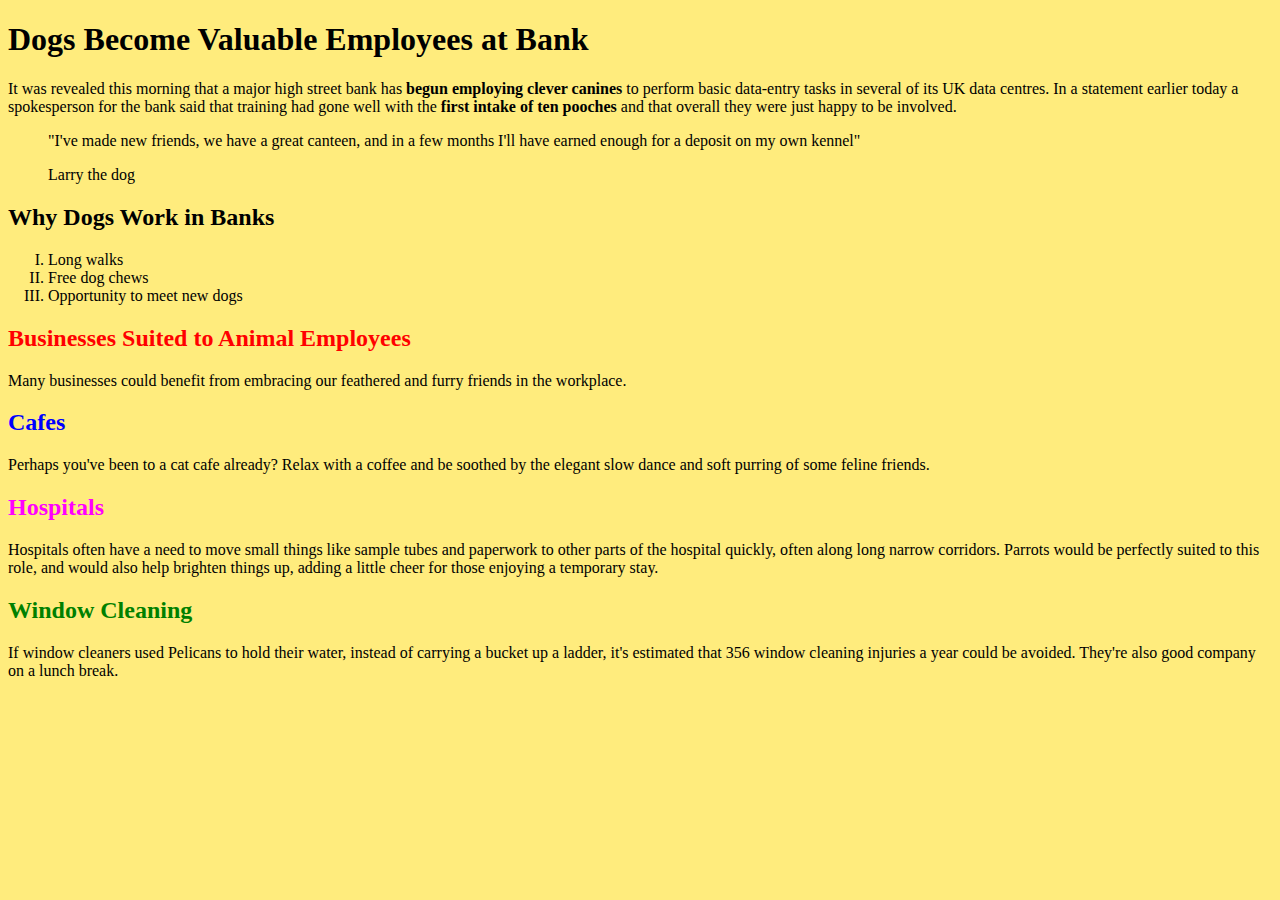
<file: week2.html>
<!DOCTYPE html>
<html lang="en" dir="ltr">
  <head>
    <meta charset="utf-8">
    <title>first week</title>
  </head>
  <body style="background-color:#FFEC7D">
<h1>Dogs Become Valuable Employees at Bank</h1>
<p>It was revealed this morning that a major high street bank has <strong>begun employing clever canines</strong> to perform basic data-entry tasks in several of its UK data centres. In a statement earlier today a spokesperson for the bank said that training had gone well with the <strong>first intake of ten pooches</strong> and that overall they were just happy to be involved.</p>
<blockquote>
  <p>"I've made new friends, we have a great canteen, and in a few months I'll have earned enough for a deposit on my own kennel"</p>
  <footer>Larry the dog</footer>
</blockquote>
<h2>Why Dogs Work in Banks</h2>
<ol type=I>
  <li>Long walks</li>
  <li>Free dog chews</li>
  <li>Opportunity to meet new dogs</li>
</ol>
<h2 style="color:red;">Businesses Suited to Animal Employees</h2>
Many businesses could benefit from embracing our feathered and furry friends in the workplace.
<h2 style="color:blue;">Cafes</h2>
Perhaps you've been to a cat cafe already? Relax with a coffee and be soothed by the elegant slow dance and soft purring of some feline friends.
<h2 style="color:magenta;">Hospitals</h2>
Hospitals often have a need to move small things like sample tubes and paperwork to other parts of the hospital quickly, often along long narrow corridors. Parrots would be perfectly suited to this role, and would also help brighten things up, adding a little cheer for those enjoying a temporary stay.
<h2 style="color:green;">Window Cleaning</h2>
If window cleaners used Pelicans to hold their water, instead of carrying a bucket up a ladder, it's estimated that 356 window cleaning injuries a year could be avoided. They're also good company on a lunch break.



</html>
</file>
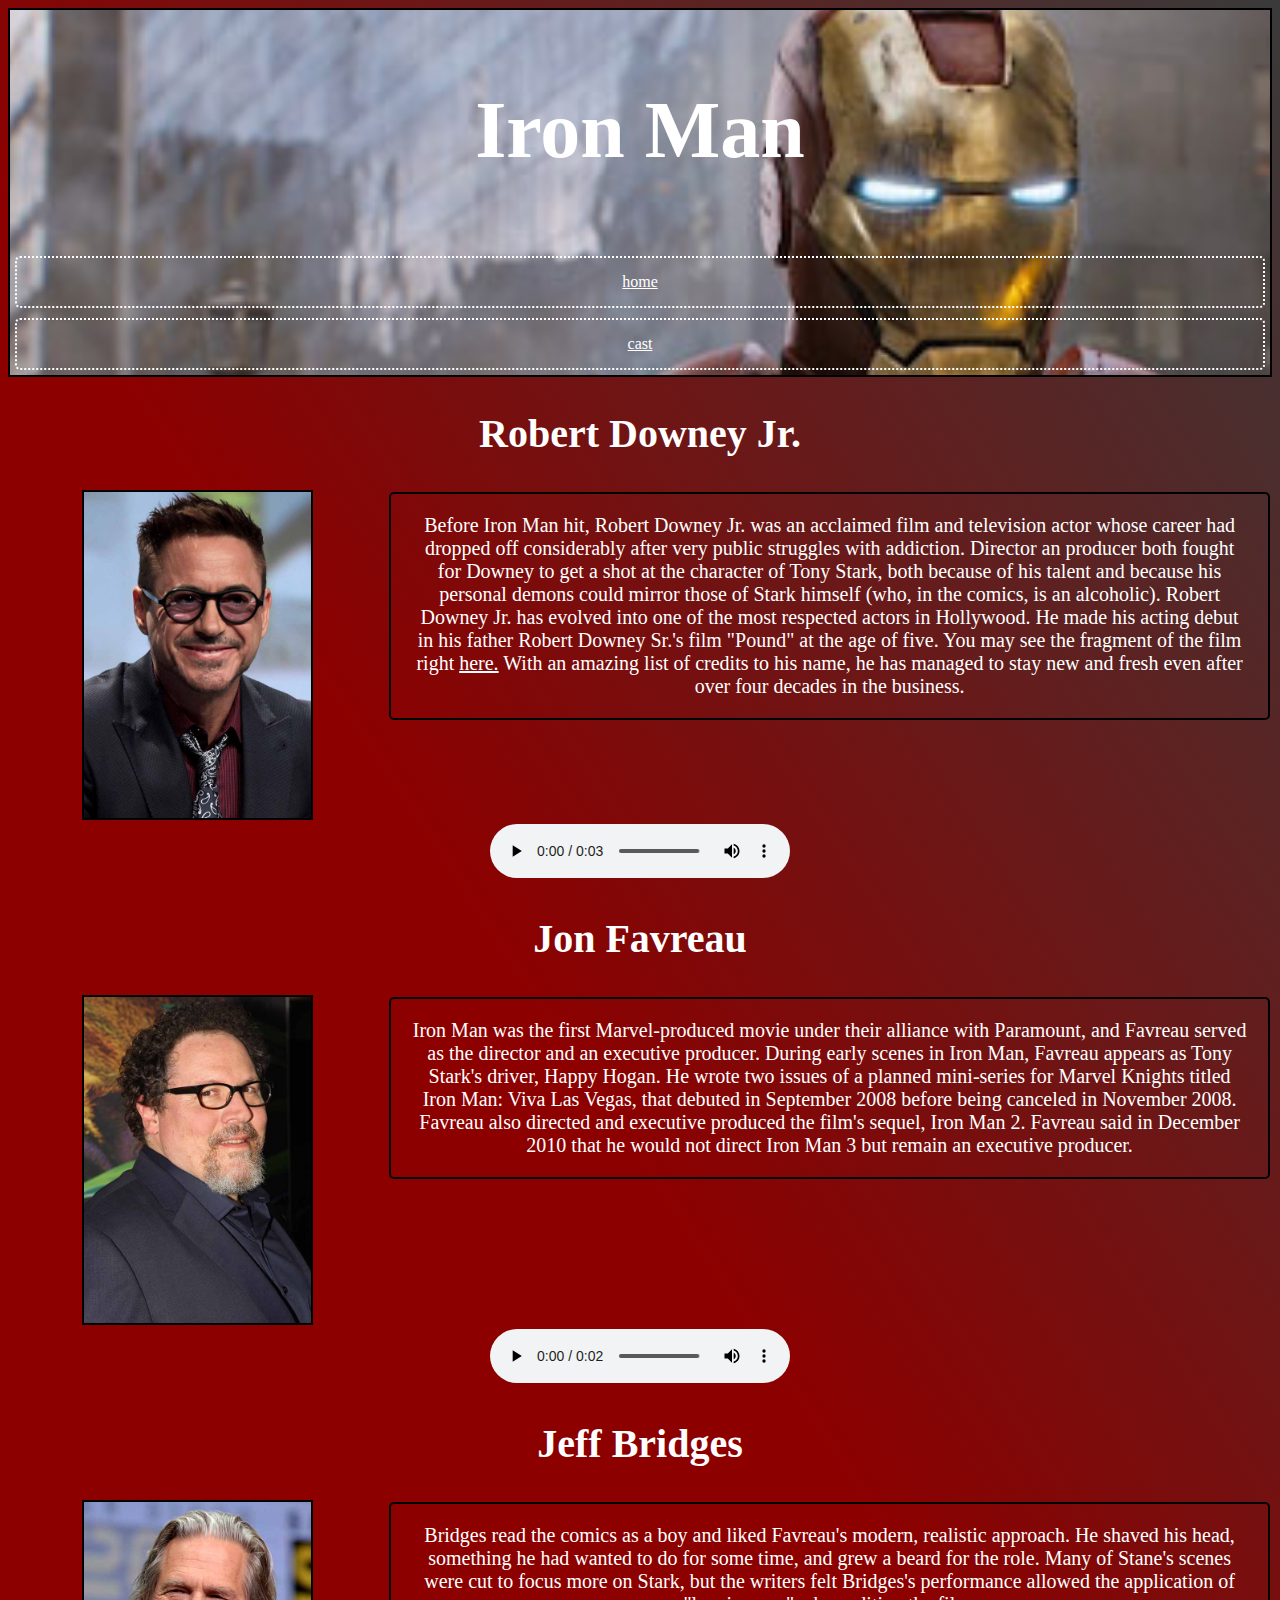
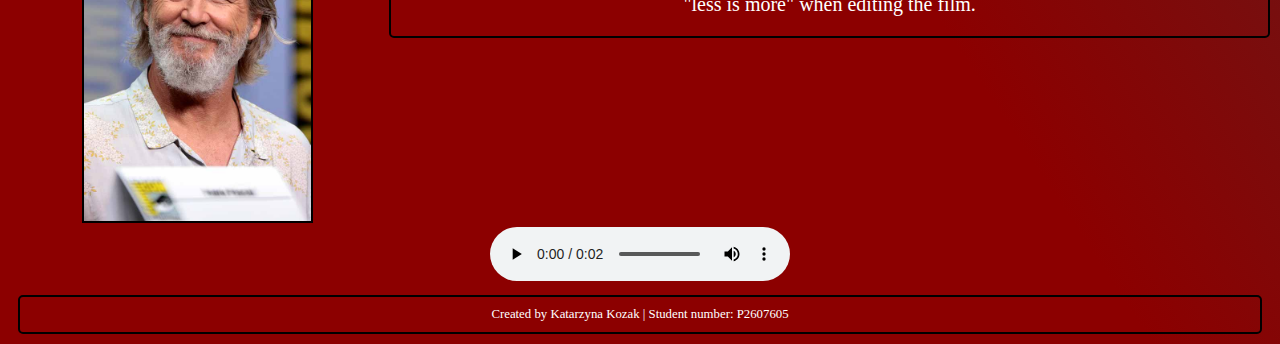
<file: CW1/cast.html>
<!DOCTYPE html>
<html lang="en" dir="ltr">
  <head>
    <meta charset="utf-8">
    <meta name="viewport" content="width=device-width, initial-scale=1.0" /> <!-- making page mobile friendly-->
    <title>ironman</title>
    <link href="css/style.css" rel="stylesheet" type="text/css" /> <!--adding external style sheet-->
  </head>

  <body>
    <div class="header">
      <h1>Iron Man</h1> <!-- title of the film -->
      <nav>
        <a href="home.html">home</a>
        <a href="cast.html">cast</a>
      </nav>
    </div>

    <div class="content"> <!-- class=content is divided into 3 sections each for every cast member-->
        <div class="section1"> <!--every class=section is divided into class=name, class=box and has audio at the bottom-->
          <div class="name">
            <h2>Robert Downey Jr.</h2>
          </div>
          <div class="box"> <!-- this contains class=about and class=pic-->
            <div class="about"> <!--there is a link to an external website in the text-->
              <p>Before Iron Man hit, Robert Downey Jr. was an acclaimed film and television actor whose career had dropped off considerably after very public struggles with addiction. Director an producer both fought for Downey to get a shot at the character of Tony Stark,
                both because of his talent and because his personal demons could mirror those of Stark himself (who, in the comics, is an alcoholic).
                Robert Downey Jr. has evolved into one of the most respected actors in Hollywood. He made his acting debut in his father Robert Downey Sr.'s film "Pound" at the age of five.
              You may see the fragment of the film right <a href="https://www.youtube.com/watch?v=x0Uj4BkoJ9A">here.</a> With an amazing list of credits to his name,
                he has managed to stay new and fresh even after over four decades in the business. </p>
            </div>

            <div class="pic">
              <img src="img/robert.jpg" alt="Robert Downey Jr." style="max-width: 60%"/>
            </div>
          </div>

          <audio controls loop>
            <source src="audio/interview1.ogg" type='audio/ogg' />
            <source src="audio/interview1.wav" type='audio/wav' />
            <source src="audio/interview1.mp3" type='audio/mpeg' />
            <p>Your browser does not support the audio element. Please click <a href='audio/interview1.mp3'>here</a> to download an mp3 of the audio.</p>
          </audio>
        </div>

        <div class="section2">
          <div class="name">
            <h2>Jon Favreau</h2>
          </div>
          <div class="box">
            <div class="about">
              <p>Iron Man was the first Marvel-produced movie under their alliance with Paramount, and Favreau served as the director and an executive producer.
                During early scenes in Iron Man, Favreau appears as Tony Stark's driver, Happy Hogan. He wrote two issues of a planned mini-series for Marvel Knights titled Iron Man: Viva Las Vegas, that debuted in September 2008 before being canceled in November 2008.
                 Favreau also directed and executive produced the film's sequel, Iron Man 2.
                 Favreau said in December 2010 that he would not direct Iron Man 3 but remain an executive producer.</p>
            </div>
            <div class="pic">
              <img src="img/jon.jpg" alt="Jon Favreau" style="max-width: 60%"/>
            </div>
          </div>

          <audio controls loop>
            <source src="audio/interview2.ogg" type='audio/ogg' />
            <source src="audio/interview2.wav" type='audio/wav' />
            <source src="audio/interview2.mp3" type='audio/mpeg' />
            <p>Your browser does not support the audio element. Please click <a href='audio/interview2.mp3'>here</a> to download an mp3 of the audio.</p>
          </audio>
        </div>

        <div class="section3">
          <div class="name">
            <h2>Jeff Bridges</h2>
          </div>
          <div class="box">
            <div class="about">
              <p>Bridges read the comics as a boy and liked Favreau's modern, realistic approach.
                He shaved his head, something he had wanted to do for some time, and grew a beard for the role.
              Many of Stane's scenes were cut to focus more on Stark, but the writers felt Bridges's performance allowed the application of "less is more" when editing the film. </p>
            </div>
            <div class="pic">
              <img src="img/jeff.jpg" alt="Jeff Bridges" style="max-width: 60%"/>
            </div>
          </div>

          <audio controls loop>
            <source src="audio/interview3.ogg" type='audio/ogg' />
            <source src="audio/interview3.wav" type='audio/wav' />
            <source src="audio/interview3.mp3" type='audio/mpeg' />
            <p>Your browser does not support the audio element. Please click <a href='audio/interview3.mp3'>here</a> to download an mp3 of the audio.</p>
          </audio>
        </div>

    </div>

    <div class="footer">
      <footer> <!--personal information-->
      Created by Katarzyna Kozak | Student number: P2607605
      </footer>
    </div>


  </body>
</html>
</file>
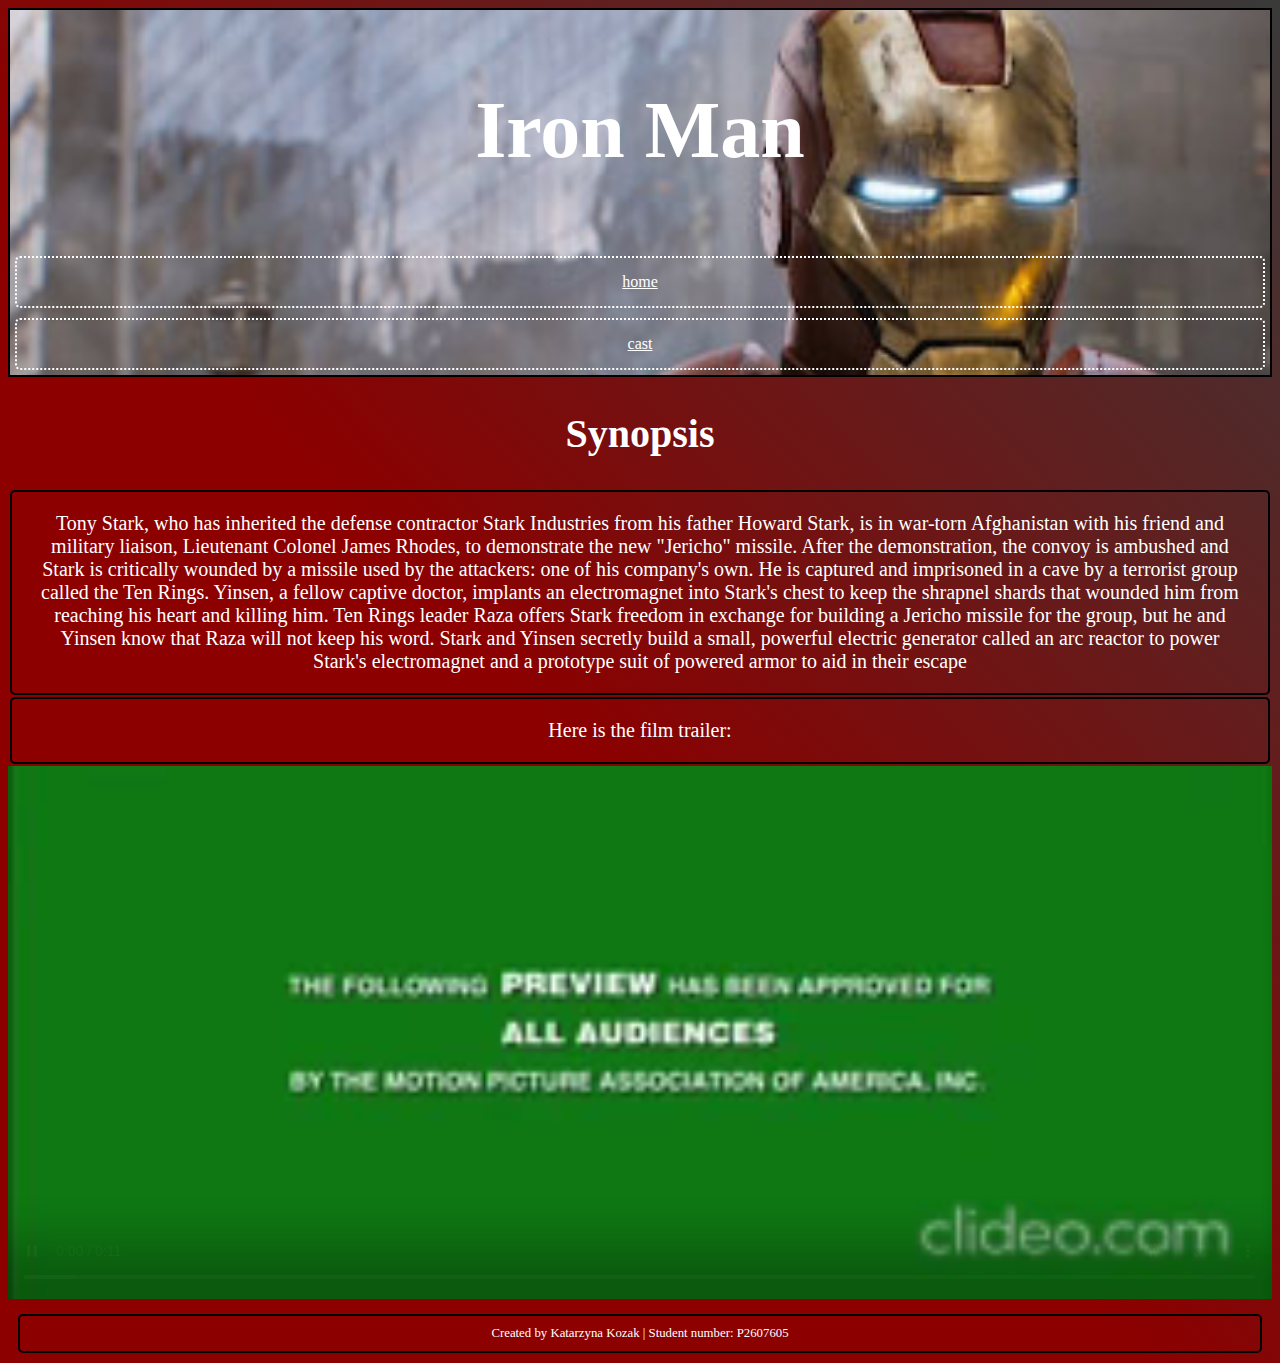
<file: CW1/home.html>
<!DOCTYPE html>
<html lang="en" dir="ltr">
  <head>
    <meta charset="utf-8">
    <meta name="viewport" content="width=device-width, initial-scale=1.0" /> <!-- making page mobile friendly-->
    <title>ironman</title>
    <link href="css/style.css" rel="stylesheet" type="text/css" /> <!--adding external style sheet-->
  </head>

  <body>
    <div class="header">
      <h1>Iron Man</h1> <!-- title of the film -->
      <nav>
        <a href="home.html">home</a>
        <a href="cast.html">cast</a>
      </nav>
    </div>

    <div class="content"> <!-- div class=content contains synopsis and trailer of the film-->
        <h2>Synopsis</h2>
        <p>Tony Stark, who has inherited the defense contractor Stark Industries from his father Howard Stark, is in war-torn Afghanistan with his friend and military liaison, Lieutenant Colonel James Rhodes, to demonstrate the new "Jericho" missile. After the demonstration, the convoy is ambushed and Stark is critically wounded by a missile used by the attackers: one of his company's own. He is captured and imprisoned in a cave by a terrorist group called the Ten Rings. Yinsen, a fellow captive doctor, implants an electromagnet into Stark's chest to keep the shrapnel shards that wounded him from reaching his heart and killing him. Ten Rings leader Raza offers Stark freedom in exchange for building a Jericho missile for the group, but he and Yinsen know that Raza will not keep his word. Stark and Yinsen secretly build a small, powerful electric generator called an arc reactor to power Stark's electromagnet and a prototype suit of powered armor to aid in their escape </p>

        <p>Here is the film trailer:</p> <!--there are 3 different file formats of the video element and a fallback for browsers that do not support them-->
        <video width="100%" controls loop autoplay muted poster="img/poster.jpg">
         <source src="vid/trailer.webm" type="video/webm">
         <source src="vid/trailer.mp4" type="video/mp4">
         <source src="vid/trailer.ogv" type="video/ogg">
         <p>Your browser does not support the video element. You can download the video <a href="vid/playing.mp4">here</a></p>
       </video>

    </div>
    <div class="footer">
      <footer> <!--personal information-->
      Created by Katarzyna Kozak | Student number: P2607605
      </footer>
    </div>


  </body>
</html>
</file>
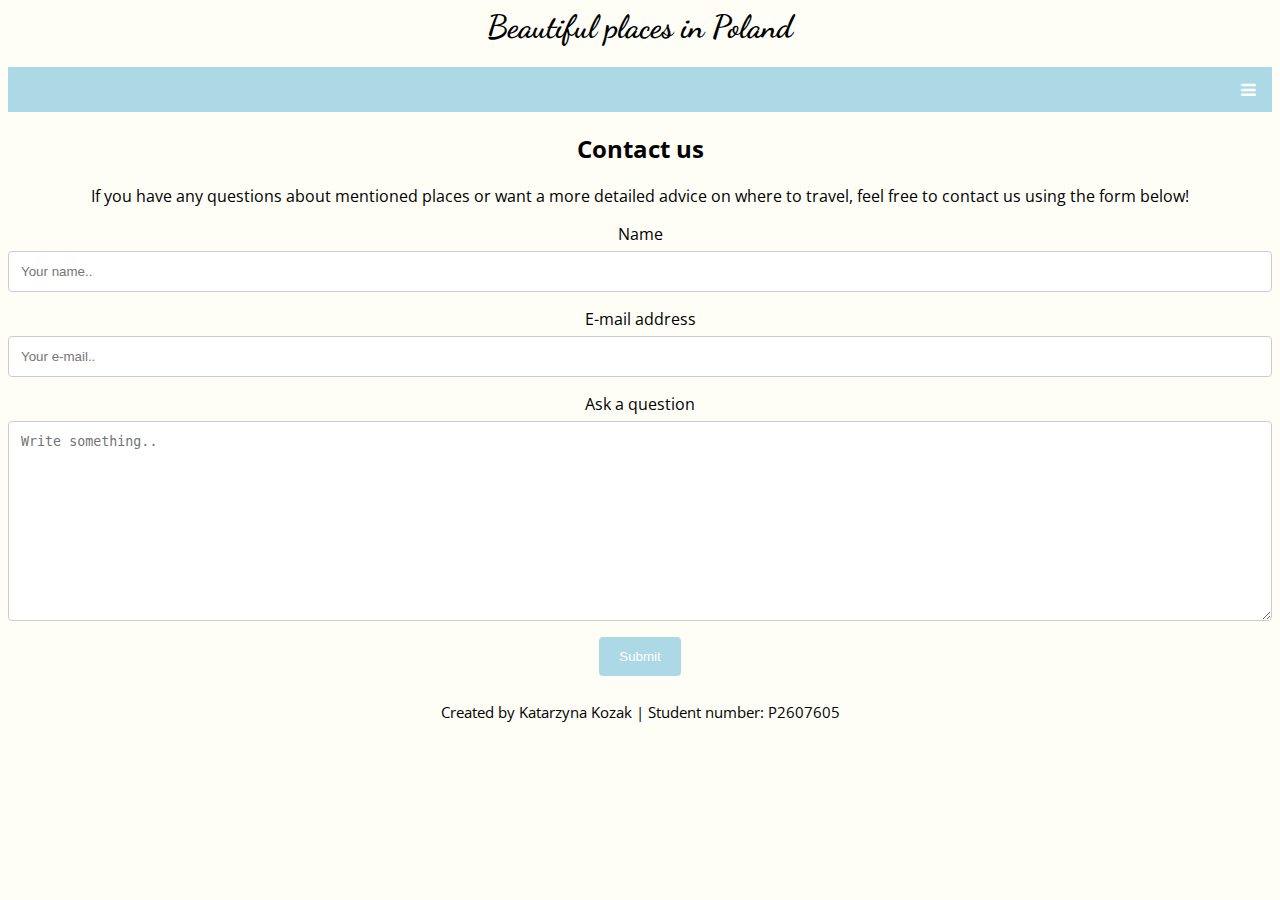
<file: CW2/contact.html>
<html lang="en" dir="ltr">
  <head>
    <meta charset="utf-8">
    <meta name="viewport" content="width=device-width, initial-scale=1.0"/> <!-- making page mobile friendly-->
    <link rel="stylesheet" href="css/style.css">
    <title>Contact form</title>
    <!-- Load an icon library to show a hamburger menu on small screens -->
    <link rel="stylesheet" href="https://cdnjs.cloudflare.com/ajax/libs/font-awesome/4.7.0/css/font-awesome.min.css">
  </head>

  <body>
    <header>
      <h1>Beautiful places in Poland</h1> <!--title of the page-->
      <div class="topnav">
        <div id="myLinks">
         <a href="home.html">Home</a>
         <a href="map.html">Map</a>
         <a href="contact.html">Contact</a>
        </div>
  <!--hamburger-->
        <a href="javascript:void(0);" class="icon" onclick="myFunction()">
        <i class="fa fa-bars"></i>
        </a>
       </div>

       <div class="content">
         <h2>Contact us</h2>
         <p>If you have any questions about mentioned places or want a more detailed advice
           on where to travel, feel free to contact us using the form below!</p>
       </div>
    </header>


<div class="content">
  <form action="/action_page.php">
    <label for="name">Name</label>
    <input type="text" id="name" name="name" placeholder="Your name..">

    <label for="email">E-mail address</label>
    <input type="text" id="email" name="email" placeholder="Your e-mail..">

    <label for="subject">Ask a question</label>
    <textarea id="question" name="question" placeholder="Write something.." style="height:200px"></textarea>

    <input type="submit" value="Submit">
  </form>
</div>




    <div class="footer">
      <footer> <!--personal information-->
      Created by Katarzyna Kozak | Student number: P2607605
      </footer>
    </div>


    <script>
//Toggle between showing and hiding the navigation menu links when the user clicks on the hamburger menu
    function myFunction() {
  let x = document.getElementById("myLinks");
  if (x.style.display === "block") {
    x.style.display = "none";
  } else {
    x.style.display = "block";
  }
}

</script>

  </body>
</html>
</file>
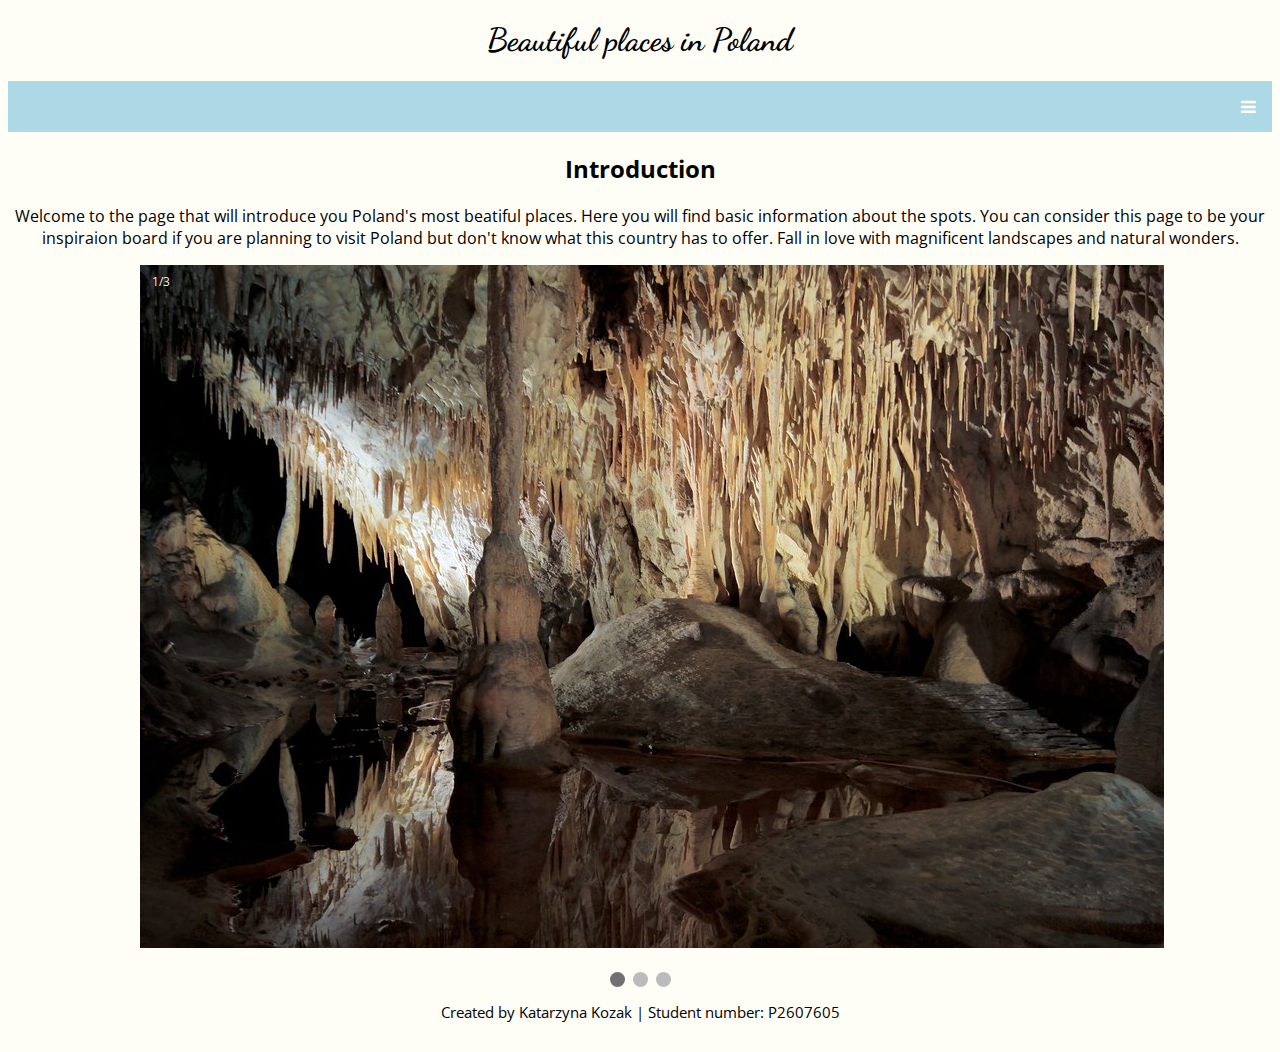
<file: CW2/home.html>
<!DOCTYPE html>
<html lang="en" dir="ltr">
  <head>
    <meta charset="utf-8">
    <meta name="viewport" content="width=device-width, initial-scale=1.0"/> <!-- making page mobile friendly-->
    <link rel="stylesheet" href="css/style.css"> <!--adding external stylesheet-->
    <title>Places in Poland</title>
    <!-- Load an icon library to show a hamburger menu on small screens -->
    <link rel="stylesheet" href="https://cdnjs.cloudflare.com/ajax/libs/font-awesome/4.7.0/css/font-awesome.min.css">
  </head>

  <body>
    <header>
      <h1>Beautiful places in Poland</h1><!--title of the page-->
      <div class="topnav">
        <div id="myLinks">
         <a href="home.html">Home</a>
         <a href="map.html">Map</a>
         <a href="contact.html">Contact</a>
        </div>
  <!--hamburger-->
        <a href="javascript:void(0);" class="icon" onclick="myFunction()">
        <i class="fa fa-bars"></i>
        </a>
       </div>

       <div class="content">
         <h2>Introduction</h2>
         <p>Welcome to the page that will introduce you Poland's most beatiful places. Here you will find basic
         information about the spots. You can consider this page to be your inspiraion board if you are planning to visit
       Poland but don't know what this country has to offer. Fall in love with magnificent landscapes and natural wonders.</p>
       </div>
    </header>


    <div class="slideshow-container">

      <div class="slides">
        <div class="number">1/3</div>
        <img src="img/raj1.jpg" alt="image1">
      </div>

      <div class="slides">
        <div class="number">2/3</div>
        <img src="img/szczeliniec1.jpg" alt="image2">
      </div>

      <div class="slides">
        <div class="number">3/3</div>
        <img src="img/slowinski1.jpg" alt="image3">
      </div>
    </div>
    <br> <!--line breaker-the dots-->
<div>
  <span class="dot"></span>
  <span class="dot"></span>
  <span class="dot"></span>
</div>



    <div class="footer">
      <footer> <!--personal information-->
      Created by Katarzyna Kozak | Student number: P2607605
      </footer>
    </div>


<script>
//Toggle between showing and hiding the navigation menu links when the user clicks on the hamburger menu
function myFunction() {
let x = document.getElementById("myLinks");
if (x.style.display === "block") {
x.style.display = "none";
} else {
x.style.display = "block";
}
}


//Slideshow

var slideIndex = 0;
showSlides();

function showSlides() {
var i;
var slides = document.getElementsByClassName("slides");
var dots = document.getElementsByClassName("dot");
for (i = 0; i < slides.length; i++) {
slides[i].style.display = "none";
}
slideIndex++;
if (slideIndex > slides.length) {slideIndex = 1}
for (i = 0; i < dots.length; i++) {
dots[i].className = dots[i].className.replace(" active", "");
}
slides[slideIndex-1].style.display = "block";
dots[slideIndex-1].className += " active";
setTimeout(showSlides, 2000); // Change image every 2 seconds
}
</script>

  </body>
</html>
</file>
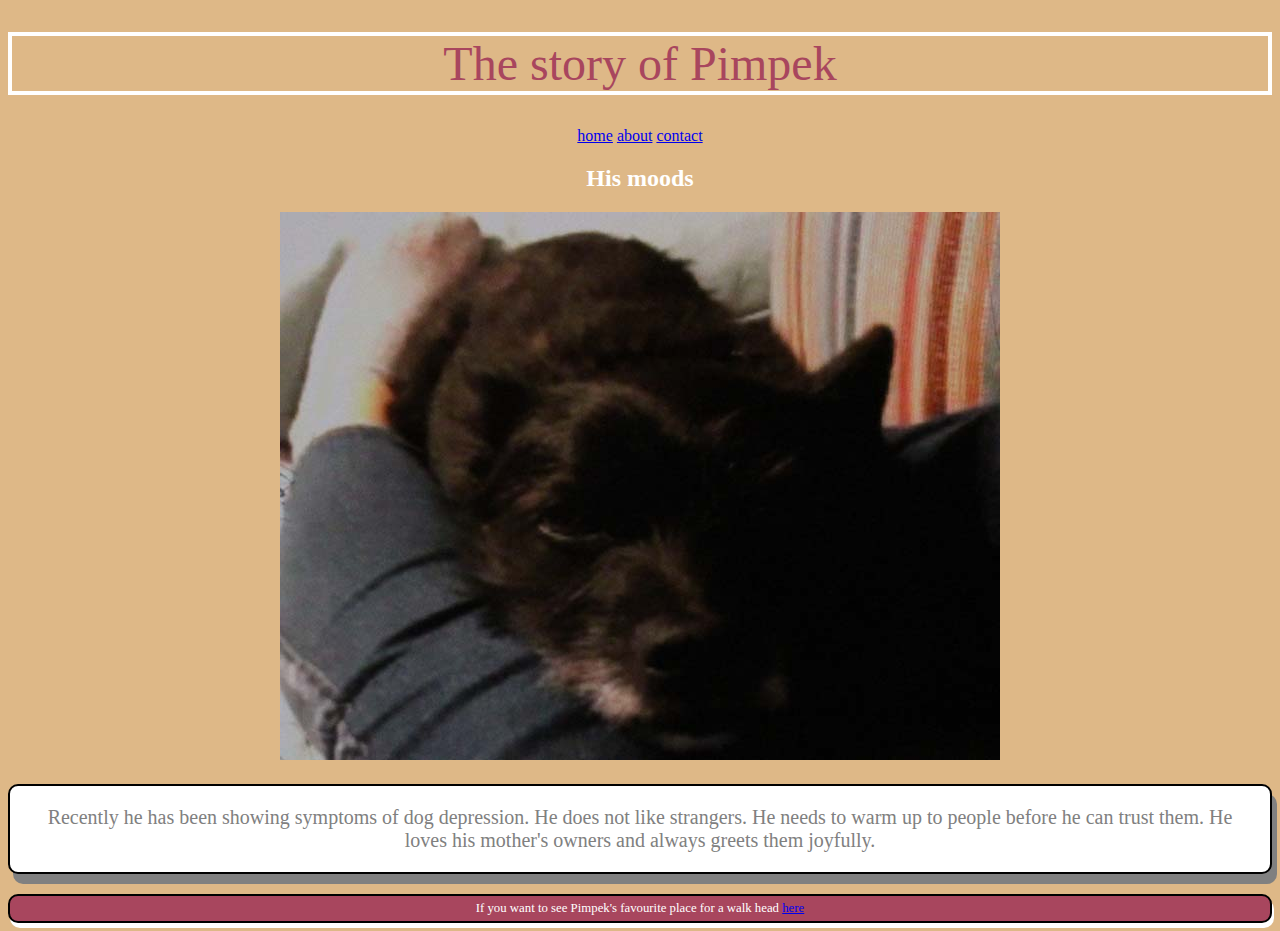
<file: informal-assessment/about.html>
<!DOCTYPE html>
<html lang="en" dir="ltr">
  <head>
    <meta charset="utf-8">
    <title>pimpek</title>
<link href="css/style.css" rel="stylesheet" type="text/css"/>


  </head>
  <body>
    <div class="header">
      <h1>The story of Pimpek</h1>
      <a href="home.html">home</a>
      <a href="about.html">about</a>
      <a href="contact.html">contact</a>
    </div>

    <div class="content">
      <h2>His moods</h2>
      <img src="img/sad.jpg" alt="A sad dog" style="max-width: 100%"/>
      <p>
        Recently he has been showing symptoms of dog depression.
        He does not like strangers. He needs to warm up to people before he can trust them.
      He loves his mother's owners and always greets them joyfully.</p>
  <!--image of sad Pimpek-->
    </div>

    <div class="footer">
      <footer>If you want to see Pimpek's favourite place for a walk head
         <a href="https://www.trasadlabobasa.pl/tab/miejsce/zarabie_i_gora_chelm_myslenice/156">here</a>
      </footer>
    </div>


  </body>
</html>
</file>
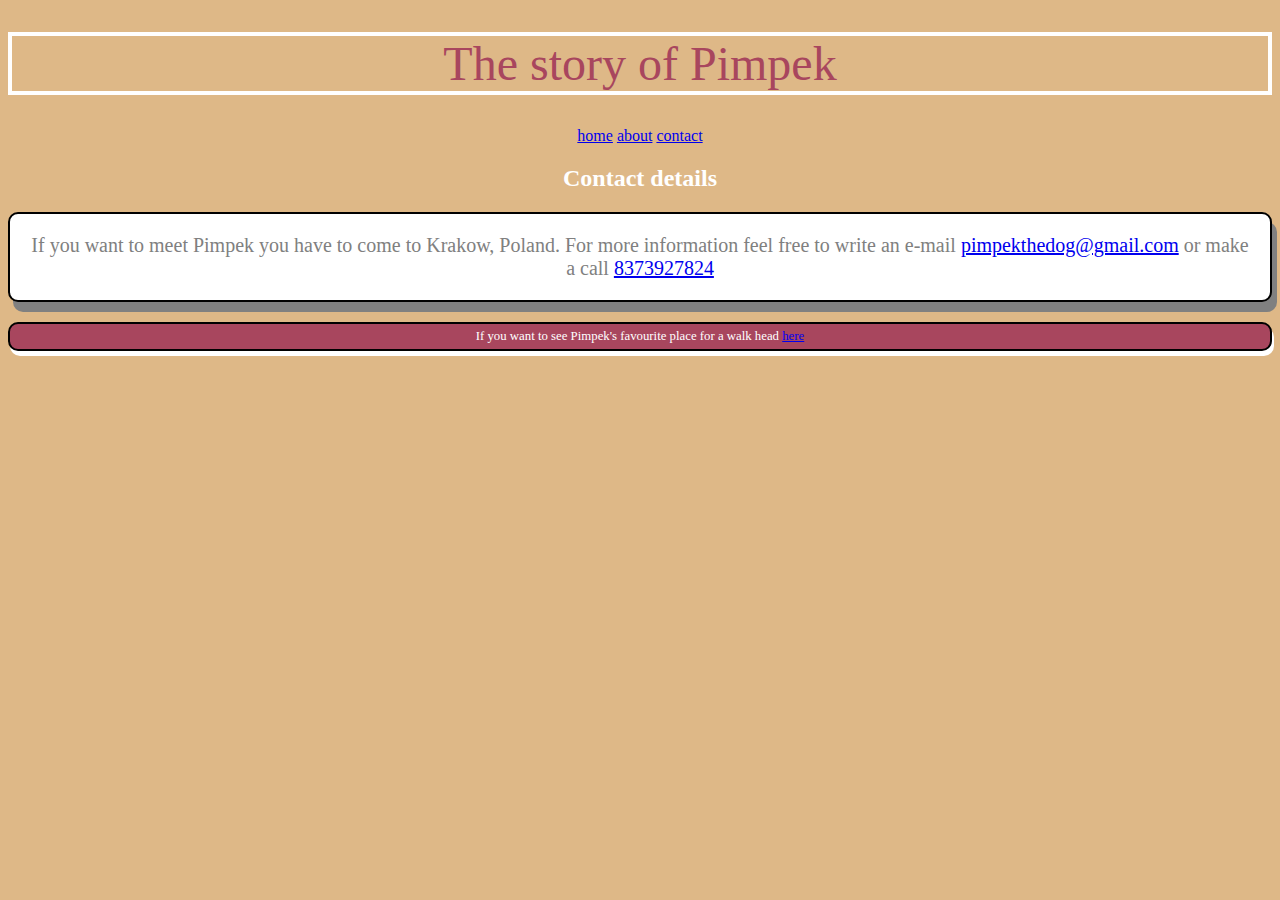
<file: informal-assessment/contact.html>
<!DOCTYPE html>
<html lang="en" dir="ltr">
  <head>
    <meta charset="utf-8">
    <title>pimpek</title>
<link href="css/style.css" rel="stylesheet" type="text/css"/>

  </head>
  <body>
    <div class="header">
      <h1>The story of Pimpek</h1>
      <a href="home.html">home</a>
      <a href="about.html">about</a>
      <a href="contact.html">contact</a>
    </div>

    <div class="content">
      <h2>Contact details</h2>
      <p>If you want to meet Pimpek you have to come to Krakow, Poland. For more information feel free to write an e-mail
      <a href="mailto:pimpekthedog@gmail.com">pimpekthedog@gmail.com</a>
    or make a call <a href="tel:+448373927824">8373927824</a>
  </p>
    </div>

    <div class="footer">
      <footer>If you want to see Pimpek's favourite place for a walk head
         <a href="https://www.trasadlabobasa.pl/tab/miejsce/zarabie_i_gora_chelm_myslenice/156">here</a>
      </footer>
    </div>


  </body>
</html>
</file>
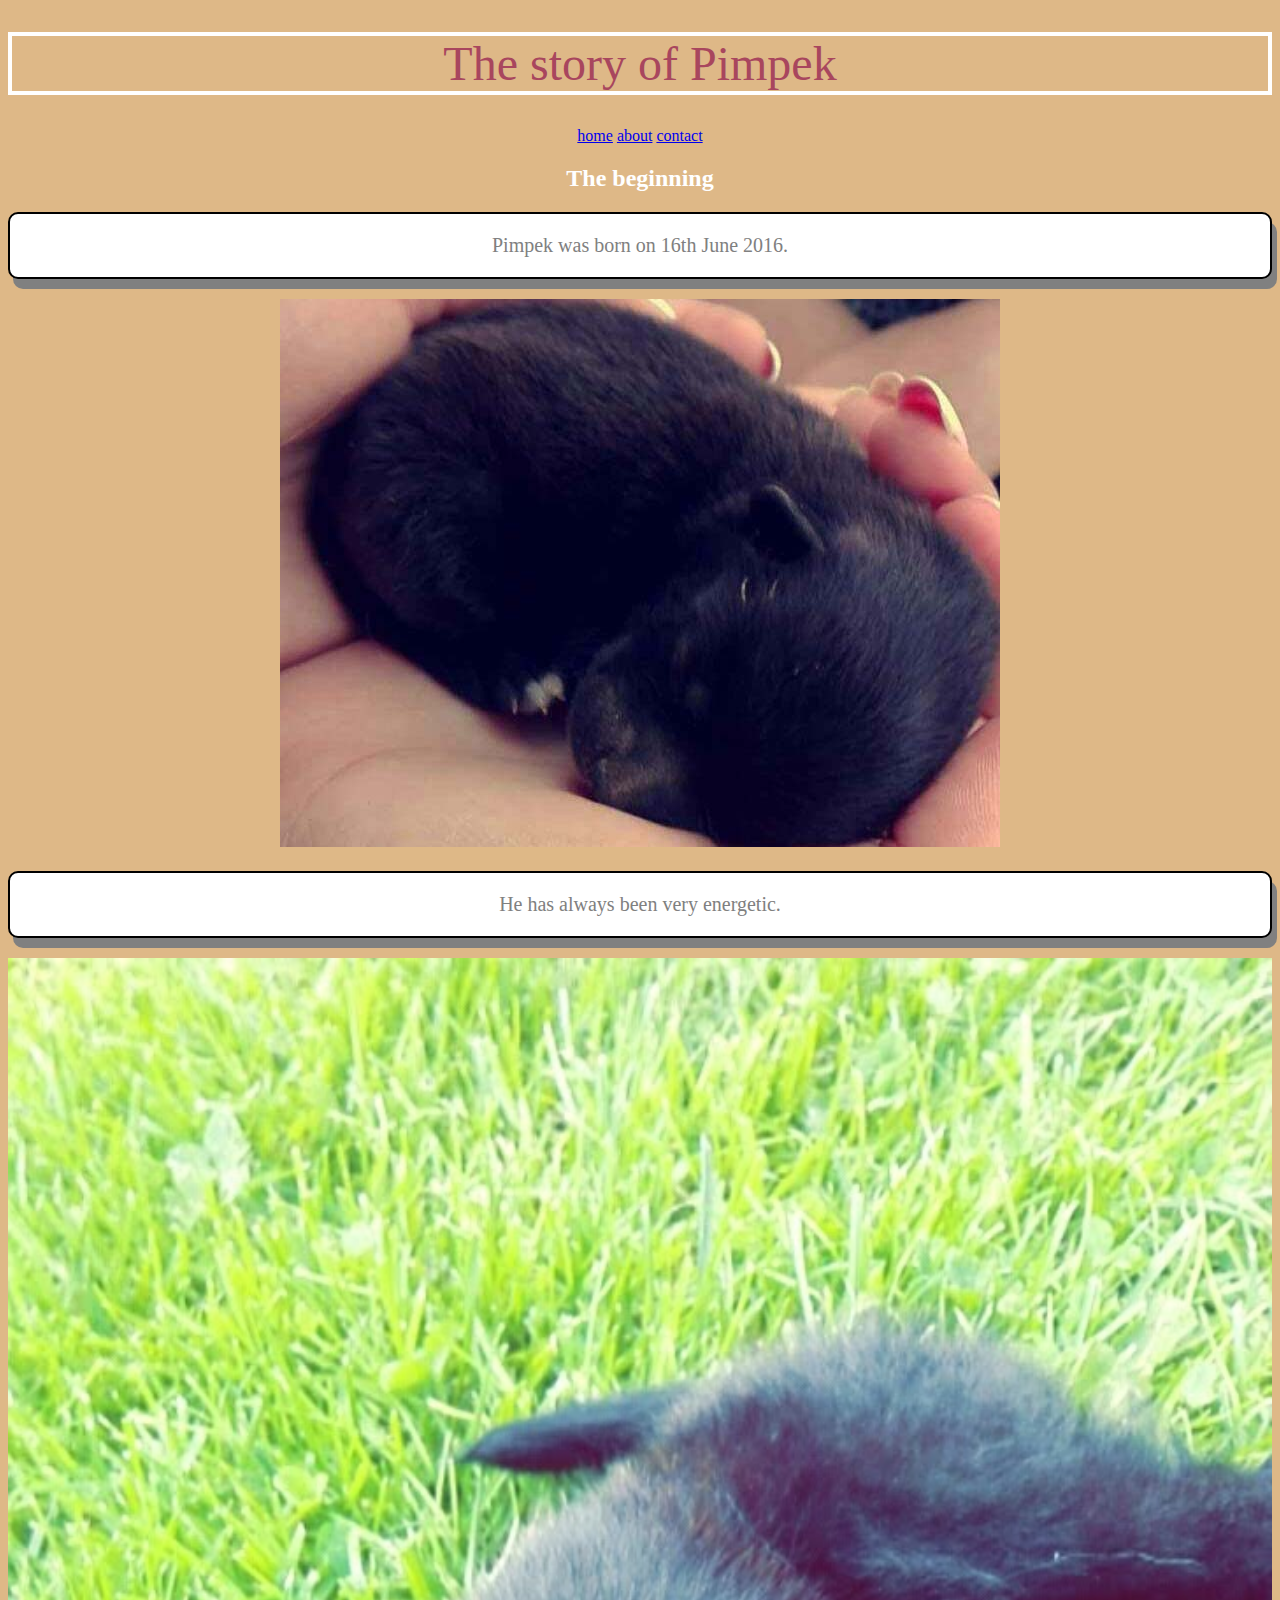
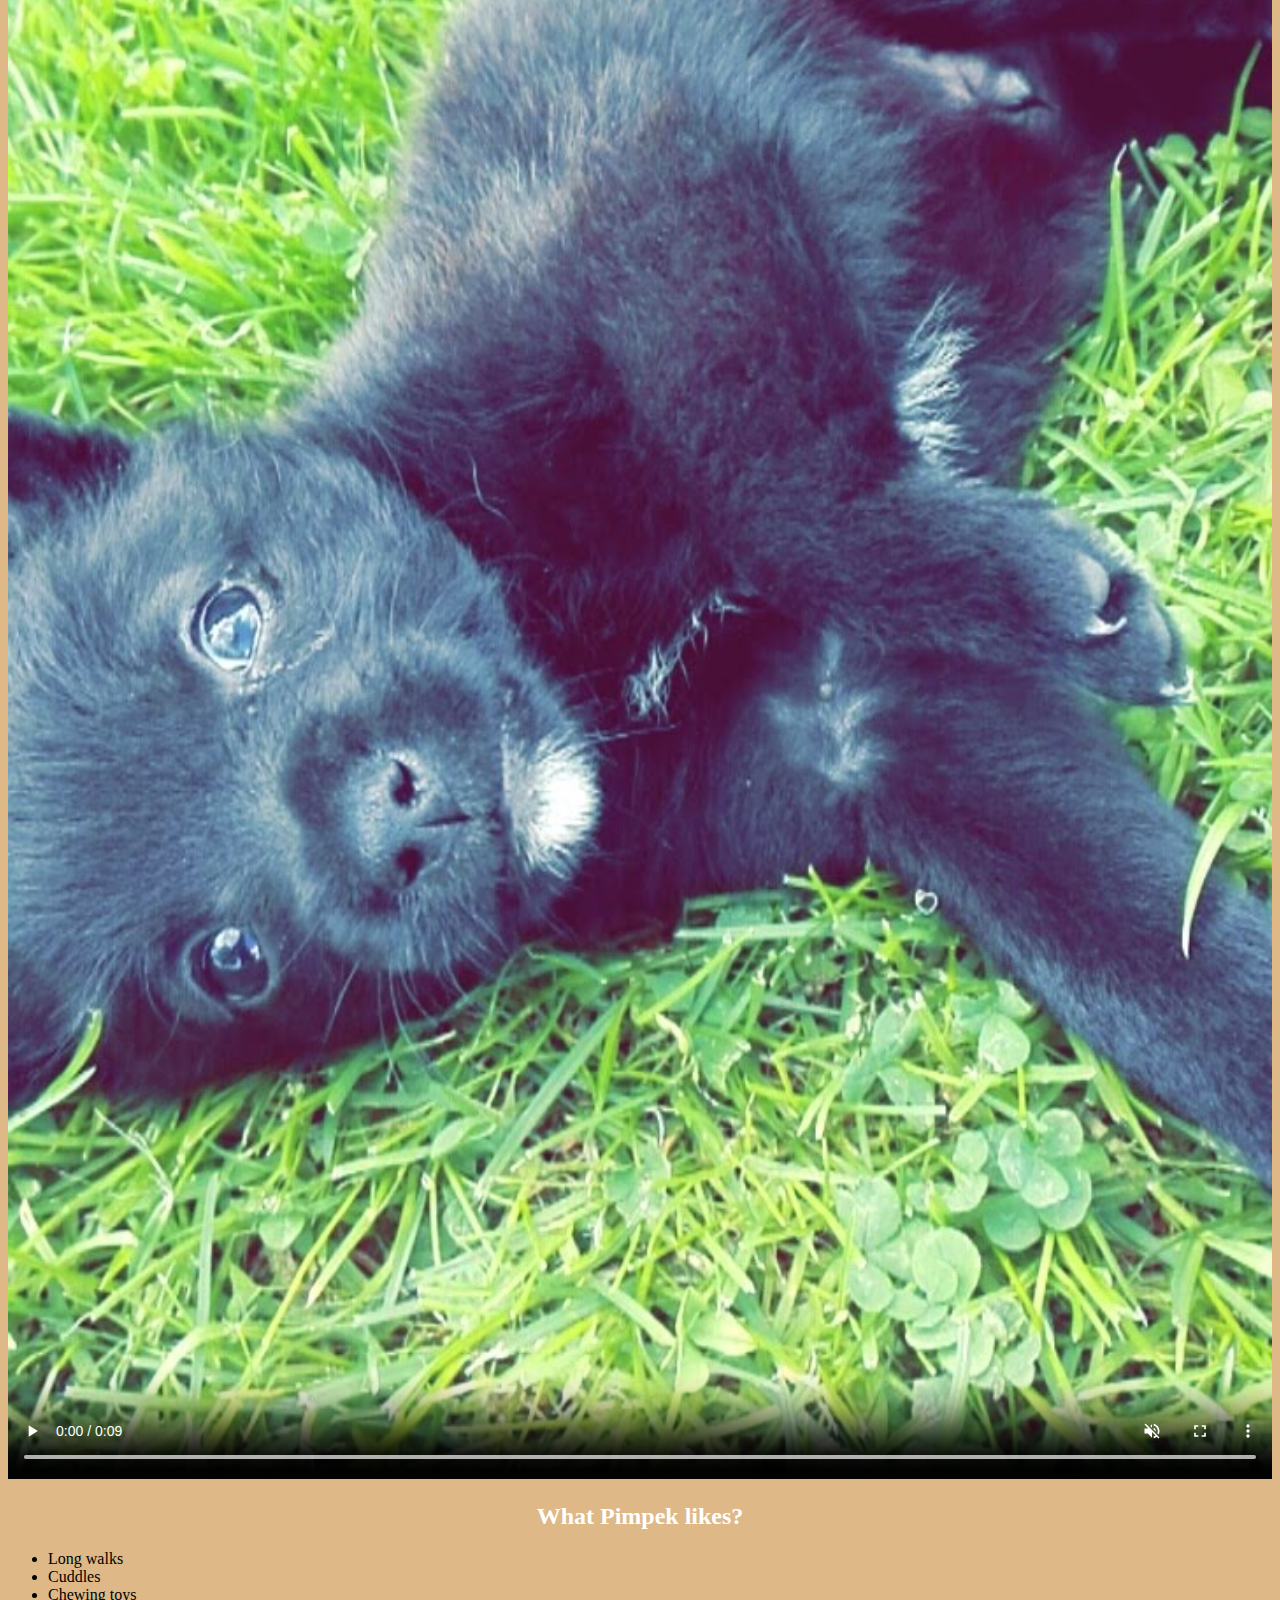
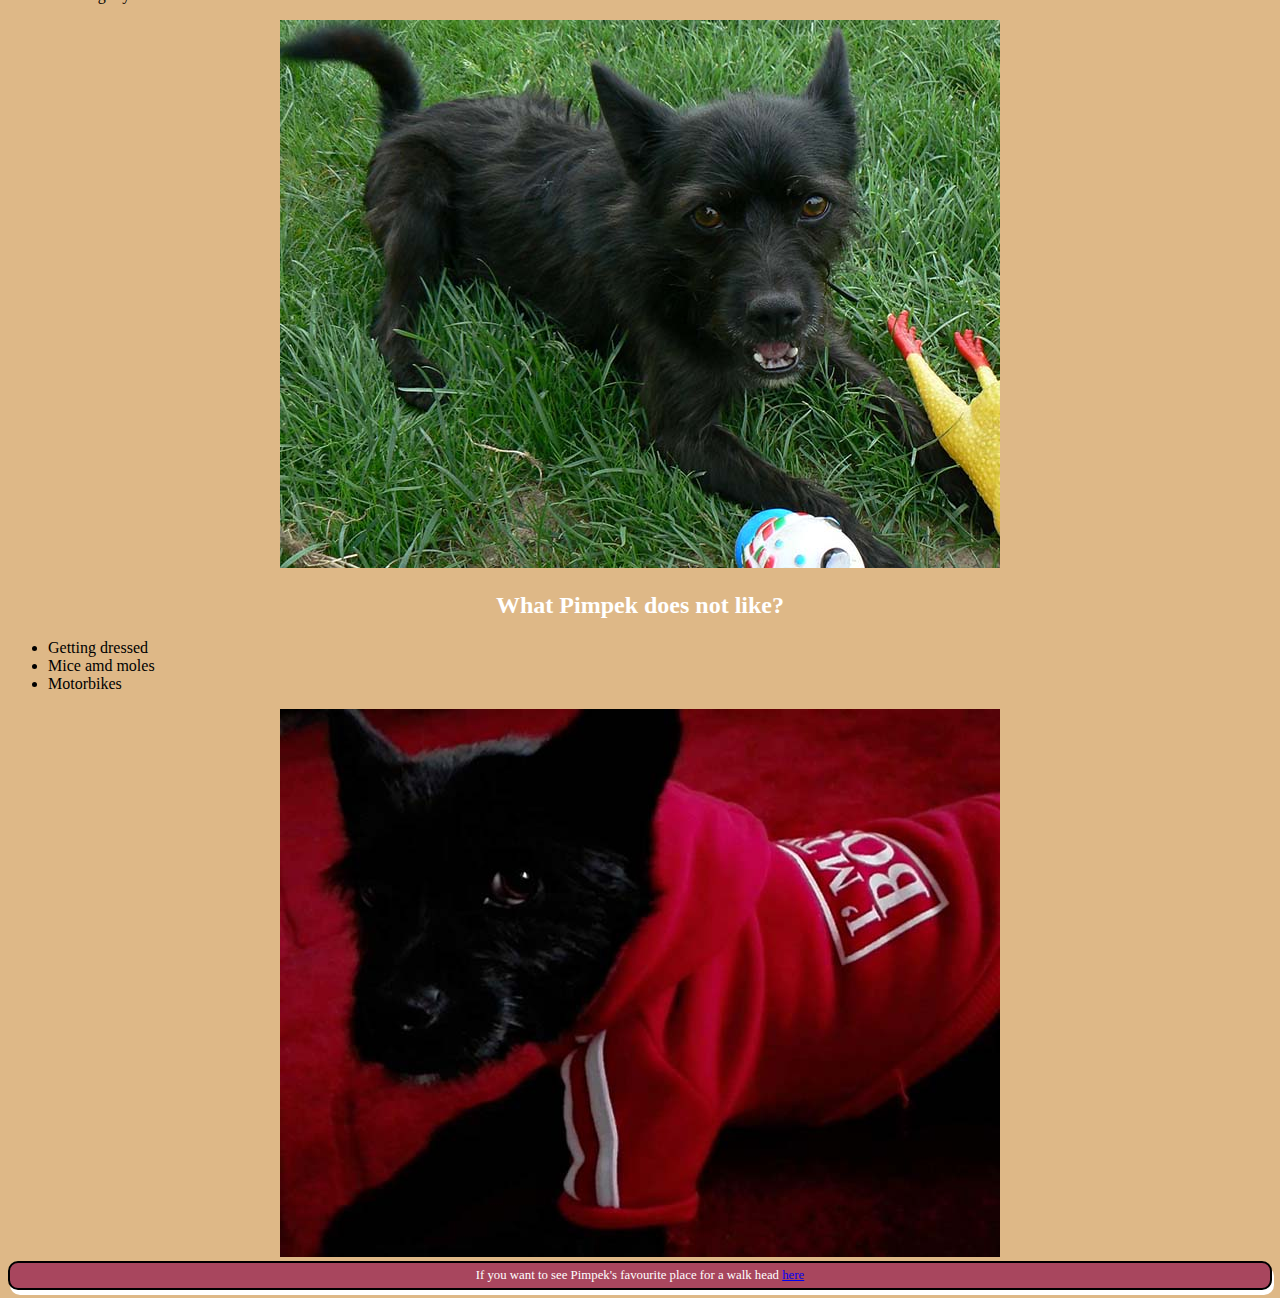
<file: informal-assessment/home.html>
<!DOCTYPE html>
<html lang="en" dir="ltr">
  <head>
    <meta charset="utf-8">
    <title>pimpek</title>
    <!—Good to see your css files link here -->
    <link href="css/style.css" rel="stylesheet" type="text/css" />
  </head>

  <body>
    <div class="header">
      <h1>The story of Pimpek</h1>
      <a href="home.html">home</a>
      <a href="about.html">about</a>
      <a href="contact.html">contact</a>
    </div>

    <div class="content">
      <!—Also, you can call it section instead of div -->
      <div class="section1">
        <h2>The beginning</h2>
        <p>Pimpek was born on 16th June 2016.</p>
        <img src="img/firstday.jpg" alt="A puppy" style="max-width: 100%"/>

        <p>He has always been very energetic.</p>
        <!—Good to see your video element with three different file formats -->
        <video width="100%" controls loop autoplay muted poster="img/puppy.jpg">
         <source src="vid/playing.webm" type="video/webm">
         <source src="vid/playing.mp4" type="video/mp4">
         <source src="vid/playing.ogv" type="video/ogg">
         <p>Your browser does not support the video element. You can download the video <a href="vid/playing.mp4">here</a></p>
       </video>
      </div>

      <div class="section2">
        <h2>What Pimpek likes?</h2>
        <ul>
          <li>Long walks</li>
          <li>Cuddles</li>
          <li>Chewing toys</li>
        </ul>
        <img src="img/withtoys.jpg" alt="A dog with toys" style="max-width: 100%"/>
      </div>

      <div class="section3">
        <h2>What Pimpek does not like?</h2>
        <ul>
          <li>Getting dressed</li>
          <li>Mice amd moles</li>
          <li>Motorbikes</li>
        </ul>
        <img src="img/boss.jpg" alt="A dressed dog" style="max-width: 100%"/>
      </div>

    </div>

    <div class="footer">
      <footer>
        If you want to see Pimpek's favourite place for a walk head
        <!—Good to see you have used one link to an external page -->
         <a href="https://www.trasadlabobasa.pl/tab/miejsce/zarabie_i_gora_chelm_myslenice/156">here</a>
      </footer>
    </div>


  </body>
</html>
</file>
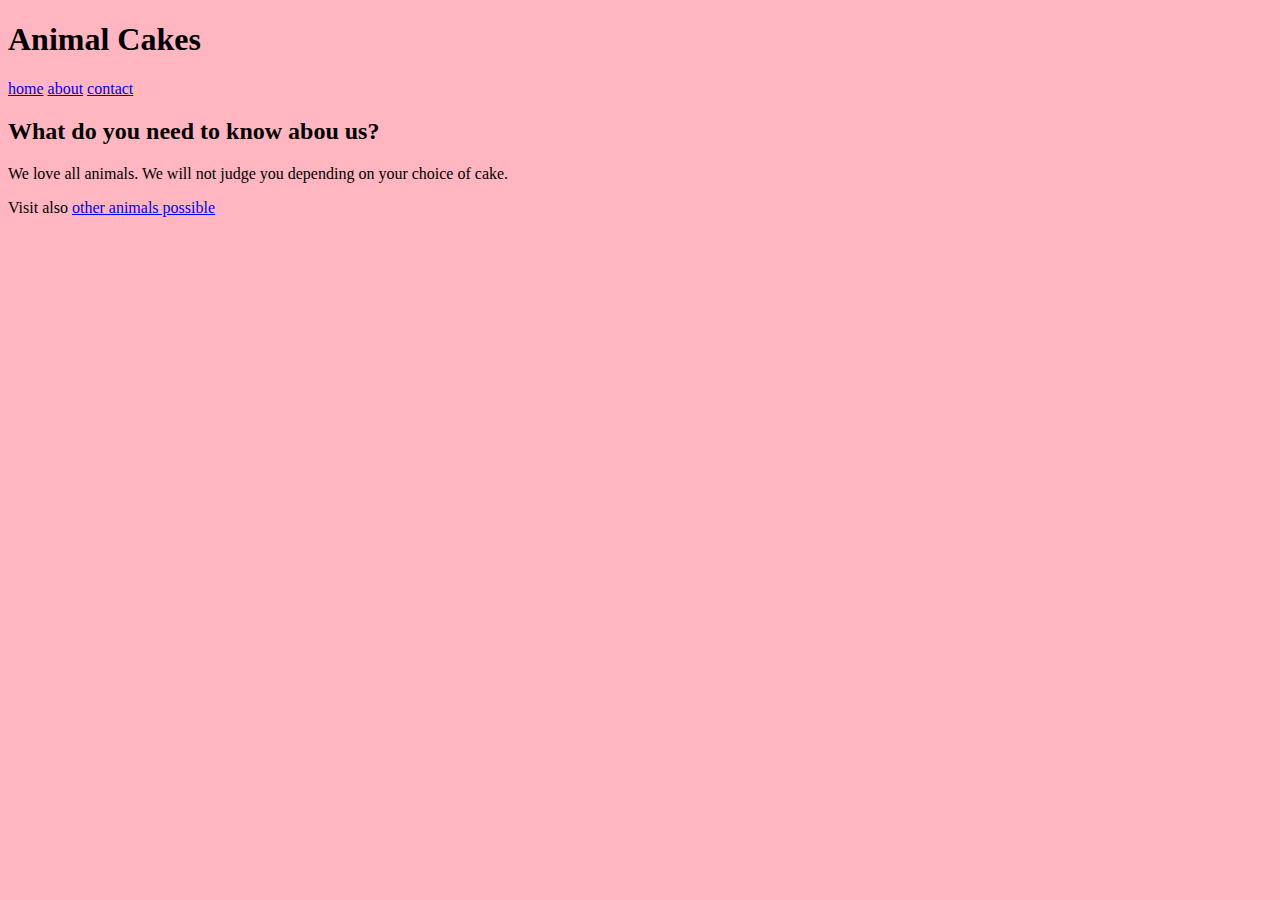
<file: week3/about.html>
<!DOCTYPE html>
<html lang="en" dir="ltr">
  <head>
    <meta charset="utf-8">
    <meta name='viewport' content='width=device-width' />
    <title></title>
  </head>
  <body style="background-color:lightpink">
    <div class="header">
      <h1>Animal Cakes</h1>
      <a href="index.html">home</a>
      <a href="about.html">about</a>
      <a href="contact.html">contact</a>
      </div>
      <div class="">
        <h2>What do you need to know abou us?</h2>
        <p>We love all animals. We will not judge you depending on your choice of cake.</p>
      </div>
      <div class="">
        <p>Visit also <a href="hhtps.">other animals possible</a>
        </p>
      </div>
  </body>
</html>
</file>
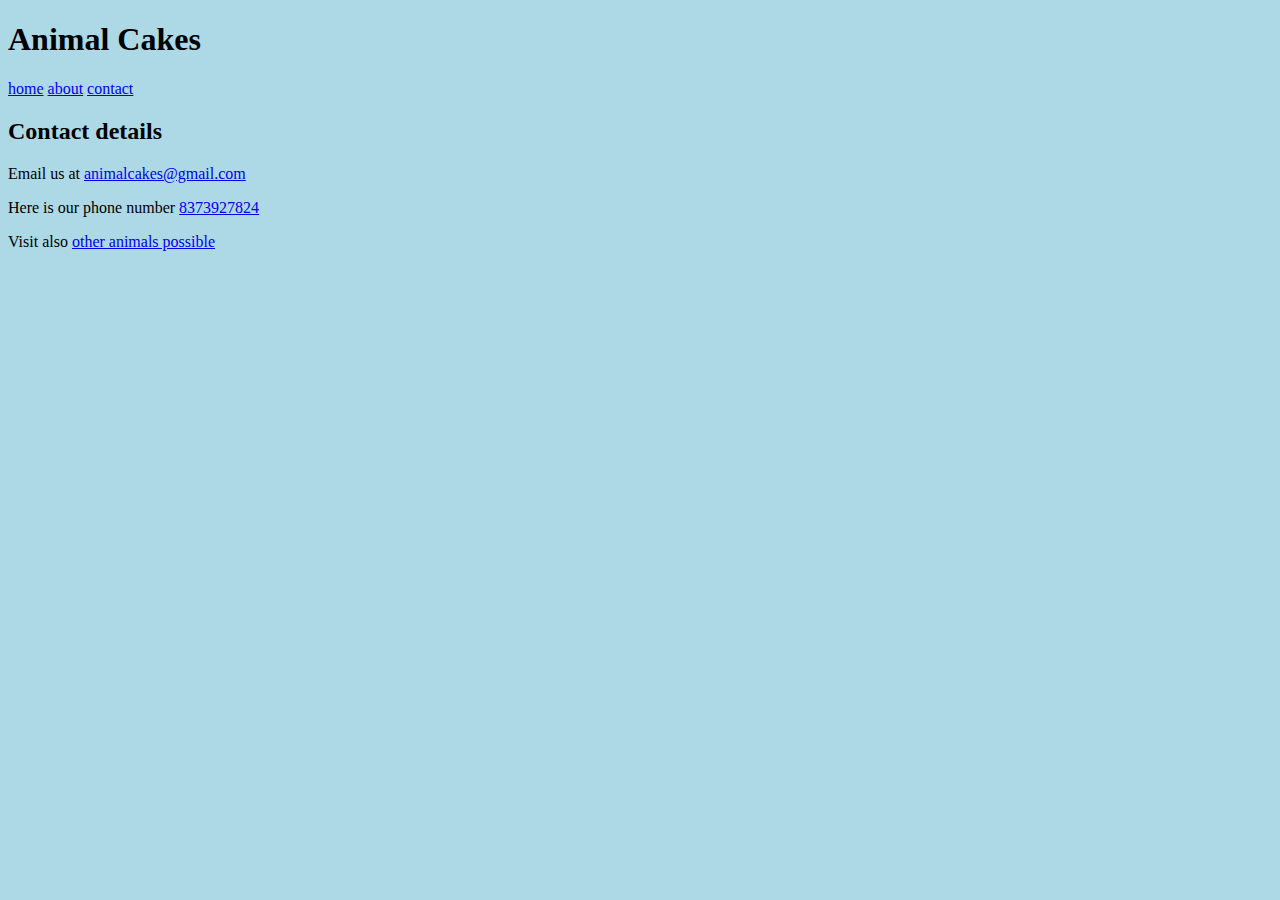
<file: week3/contact.html>
<!DOCTYPE html>
<html lang="en" dir="ltr">
  <head>
    <meta charset="utf-8">
    <meta name='viewport' content='width=device-width' />
    <title></title>
  </head>
  <body style="background-color:lightblue">
    <div class="header">
      <h1>Animal Cakes</h1>
      <a href="index.html">home</a>
      <a href="about.html">about</a>
      <a href="contact.html">contact</a>
      </div>
      <div class="">
        <h2>Contact details</h2>
<p>
  Email us at <a href="mailto:animalcakes@gmail.com">animalcakes@gmail.com</a>
</p>
<p>Here is our phone number <a href="tel:+448373927824">8373927824</a>
</p>
      </div>
      <div class="">
        <p>Visit also <a href="hhtps.">other animals possible</a></p>
      </div>
  </body>
</html>
</file>
<file: CW1/css/style.css>
body{
     background: linear-gradient(to bottom left, #3a3a3a 0%, #8c0000 55%);
     text-align: center;
     font-family: Garamond, serif;
     color: white; /*white color of the text will stand out more on the red background*/
     }

.header{ /*this sets up the background image for the header*/
        background-image: url("../img/ironman.jpg");
        background-color: #cccccc; /*this is used in case image is not available*/
        background-size: cover; /*this sets the right size of the image*/
        background-position:center;
        background-repeat:no-repeat;
        background-attachment: fixed; /*the background image will not scroll with the page*/
        border: 2px solid black;
        }

img{ /*this adds a border to images of the cast*/
    border: 2px solid black
    }

h1{ /*the title of the website*/
  font-family: Georgia, serif;
  font-size: 5em;
  font-weight:bold;
  margin: 75px

  }

a{
  color:white;
  }

nav{ /*block menu layout on the webpage*/
    display: flex;
    flex-direction:column;
    }

nav a{
      justify-content: space-between;
      border: 2px white ;
      border-style: dotted;
      border-radius: 5px;
      padding: 15px;
      margin: 5px
      }


h2{
   font-family: Georgia, serif;
   font-size: 2.5em;
   }

p{
  border: 2px black solid;
  border-radius: 5px;
  padding: 20px;
  font-size: 1.25em;
  margin: 2px
  }

.box{ /*this was used to achieve given layout and put image next to the text*/
    display: flex;
    flex-direction: row-reverse;
    }

.about{
       width: 50%;
       flex-grow: 1 /* decided to use this to change proportion a bit*/
        }

.pic{
     flex-basis: 30%; /*length of the images*/
     }



footer{
  border: 2px black solid;
  border-radius: 5px;
  padding: 10px;
  font-size: 0.8em;
  margin: 10px
  }
</file>
<file: CW2/css/style.css>
@import url('https://fonts.googleapis.com/css2?family=Dancing+Script:wght@600&family=Open+Sans&display=swap'); /*importing font*/
header {
  text-align: center;
}
body{
  background-color: #fefef7;
}

@keyframes introMenu {
  0% {
    transform: translateX(-100vw);
  }
  100% {
    transform: translateX(0);
  }
}
  .menu { /*about the menu at the start*/
    display: flex;
    transform: translateX(-100vw);
    animation: introMenu 0.5s cubic-bezier(0.3, 1.165, 0.725, 1.335) forwards;

  }

.menuItem { /*about the text*/
  padding:10px;
  background-color: white;
  border-radius: 4px;
  margin: 1px;
  flex-grow: 1;
  text-align: center;
}


/*contact form*/
* {box-sizing: border-box;}

input[type=text], select, textarea {
  width: 100%;
  padding: 12px;
  border: 1px solid #ccc;
  border-radius: 4px;
  box-sizing: border-box;
  margin-top: 6px;
  margin-bottom: 16px;
  resize: vertical;
}

input[type=submit] { /*the submit button*/
  background-color: lightblue; /*the same as in the menu*/
  color: white;
  padding: 12px 20px;
  border: none;
  border-radius: 4px;
  cursor: pointer;
}

input[type=submit]:hover { /*colour of the submit button while hovering is the same as in the menu*/
  background-color: grey;
}

/*container for the map*/
.container {
  border-radius: 5px;
  background-color: #fefef7; /*the colour is the same as for the background for the whole website so it does not stand out*/
  padding: 30px;
  display: flex;
  flex-direction: column;
  align-items: center;
}

/*overlay*/
.m-10{
    margin: 10px;
}
.overlay-main-container{
    position: absolute;
    left: 50%;
    margin-left: -321px;
    width: 642px;
    margin-top: 200px;
    z-index: 3;
}
.a{ /*the name of the place in the overlay*/
  font-size: 30px;
  font-family: 'Dancing Script', cursive;
}
.marker{
    position: absolute;
    width: 50px;
    height: 50px;
    background-image: url("../img/pin.png");
    background-size: cover;
    cursor: pointer;
    font-size: 30px;
    line-height: 50px;
    text-align: center;
}

.menu{

    width: fit-content;
    font-size: medium;
    display: flex;
    justify-content: center;
    flex-direction: column;
    align-items: center;

    background-color: rgb(255, 255, 255);
    border: solid 1px black;
    box-shadow: 3px 3px 7px ;
}
.overlay-picture{
    display: flex;
    justify-content: center;
}

/*positions of markers on the map*/

.m1{
    top: 10px;
    left: 180px;
    z-index: 2;
}

.m2{
    top: -20px;
    left: 340px;
    z-index: 2;
}

.m3{
    top: 240px;
    left: 120px;
    z-index: 2;
}
.m4{
    top: 240px;
    left: 480px;
    z-index: 2;
}


.m5{
    top: 515px;
    left: 150px;
    z-index: 2;
}
.m6{
    top: 545px;
    left: 180px;
    z-index: 2;
}

.m7{
    top: 530px;
    left: 400px;
    z-index: 2;
}
.m8{
    top: 455px;
    left: 490px;
    z-index: 2;
}
.m9{
    top: 675px;
    left: 445px;
    z-index: 2;
}
.m10{
    top: 650px;
    left: 485px;
    z-index: 2;
}
.image{
    position: absolute;
}

/*menu style*/
h1 {
font-family: 'Dancing Script', cursive;
}
body {
  font-family: 'Open Sans', sans-serif;
  text-align: center;
}

.topnav { /*menu bar*/
overflow: hidden;
background-color: lightblue;
position: relative;
}

.topnav #myLinks { /*Hide the links inside the navigation menu*/
display: none;
}

.topnav a { /*style home, map and contact text*/
float: left;
color: white;
padding: 14px 16px;
text-decoration: none; /*removes the underline*/
font-size: 17px;
}

.topnav a.icon { /*hamburger position*/
float: right;
}

.topnav a:hover { /*hamburger while hovering*/
background-color: grey;
}

.active { /*Style the active link*/
color: white;
}



/*slideshow*/

* {box-sizing: border-box;}
.slides {display: none;}
img {vertical-align: middle;}


.slideshow-container {
  max-width: 1000px;
  position: relative;
  margin: auto;
}


/* Number text (1/3 etc) */
.number {
  color: #f2f2f2;
  font-size: 12px;
  padding: 8px 12px;
  position: absolute;
  top: 0;
}

/* The dots/bullets/indicators */
.dot {
  text-align: center;
  height: 15px;
  width: 15px;
  margin: 0 2px;
  background-color: #bbb;
  border-radius: 50%;
  display: inline-block;
  transition: background-color 0.6s ease;
}

.active {
  background-color: #717171;
}

/* Fading animation */
.fade {
  -webkit-animation-name: fade;
  -webkit-animation-duration: 1.5s;
  animation-name: fade;
  animation-duration: 1.5s;
}

@-webkit-keyframes fade {
  from {opacity: .4}
  to {opacity: 1}
}

@keyframes fade {
  from {opacity: .4}
  to {opacity: 1}
}

/* On smaller screens, decrease text size */
@media only screen and (max-width: 300px) {
  .text {font-size: 11px}
}


.map-container{
    position: relative;
    background-image: url(../img/Poland.png);
    background-size: cover;
    margin-bottom: 20px;
    width: 800px;
    height: 744px;
}


.footer{
    margin-bottom: 20px;
    text-align: center;
    font-size: 15px;
    line-height: 40px;
    display: flex;
    flex-direction: column;
    align-items: center;
  }
</file>
<file: informal-assessment/css/style.css>
body{
  background-color: burlywood;
  text-align: center;
  font-family:"Lucida Sans Unicode"; sans-serif;
  }

h1{
  color:#a8465e;
  font-size: 3em;
  font-weight:normal;
  text-align: center;
  border: 4px white solid;
  border-radius: 20px
  padding:20px
  margin: 50px;
  }

h2{
  color:white;
  font-size: 1.5em;
  }

p{
  background-color: white;
  border: 2px black solid;
  border-radius: 10px;
  padding: 20px;
  box-shadow: 5px 10px;
  color: grey;
  font-size: 1.25em;
  }

li{
  text-align: left;
  }

footer{
  background-color:#a8465e;
  border: 2px black solid;
  border-radius: 10px;
  padding: 5px;
  box-shadow: 2px 5px;
  color: white;
  font-size: 0.8em;
  }
</file>
